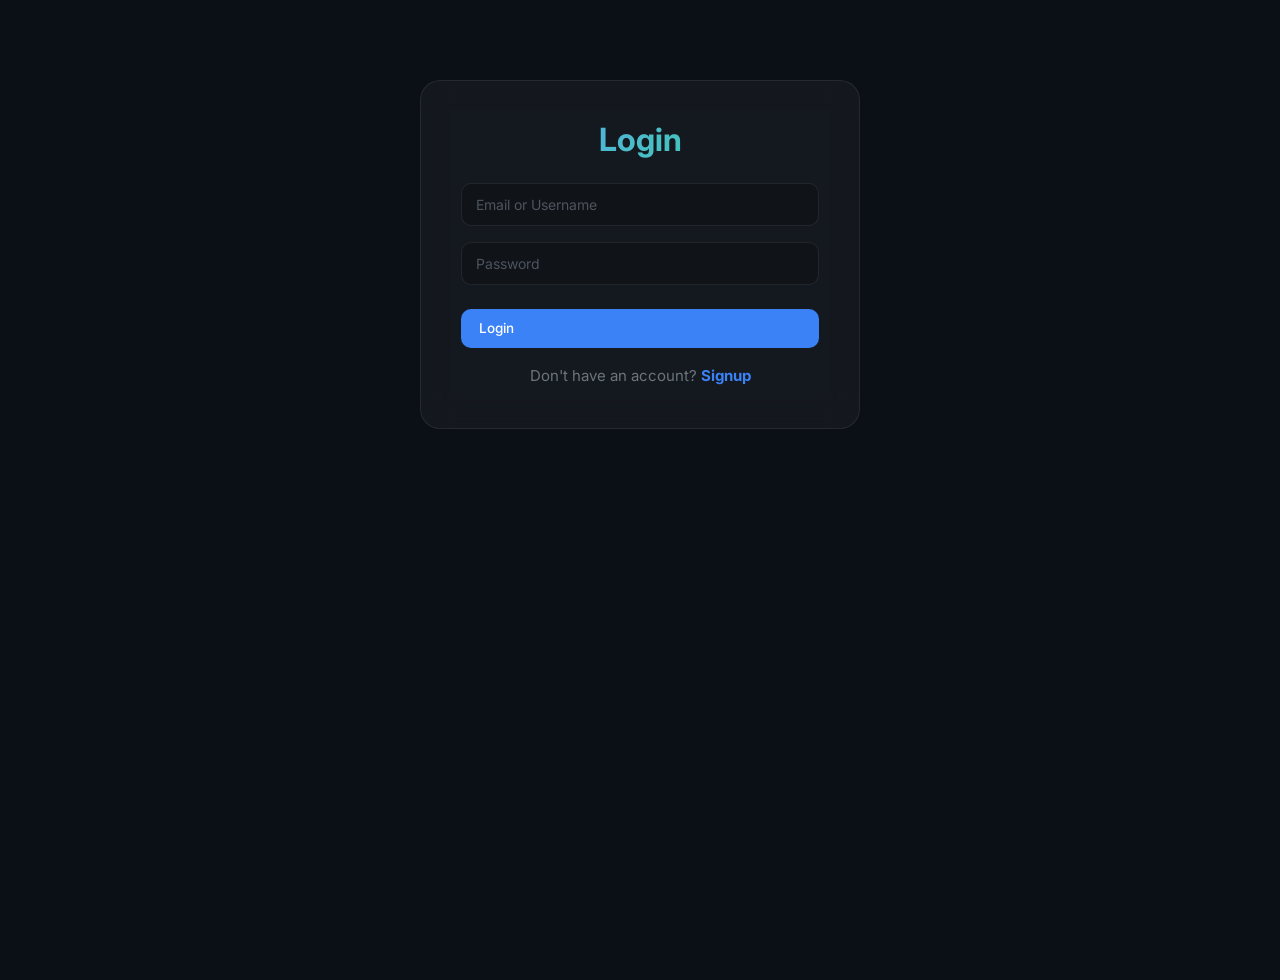
<file: frontend/index.html>
<!DOCTYPE html>
<html lang="en">
<head>
    <meta charset="UTF-8">
    <meta name="viewport" content="width=device-width, initial-scale=1.0">
    <title>Team Task Manager</title>
    <script>
        if (localStorage.getItem('access')) {
            window.location.href = 'dashboard.html';
        } else {
            window.location.href = 'login.html';
        }
    </script>
</head>
<body>
</body>
</html>
</file>
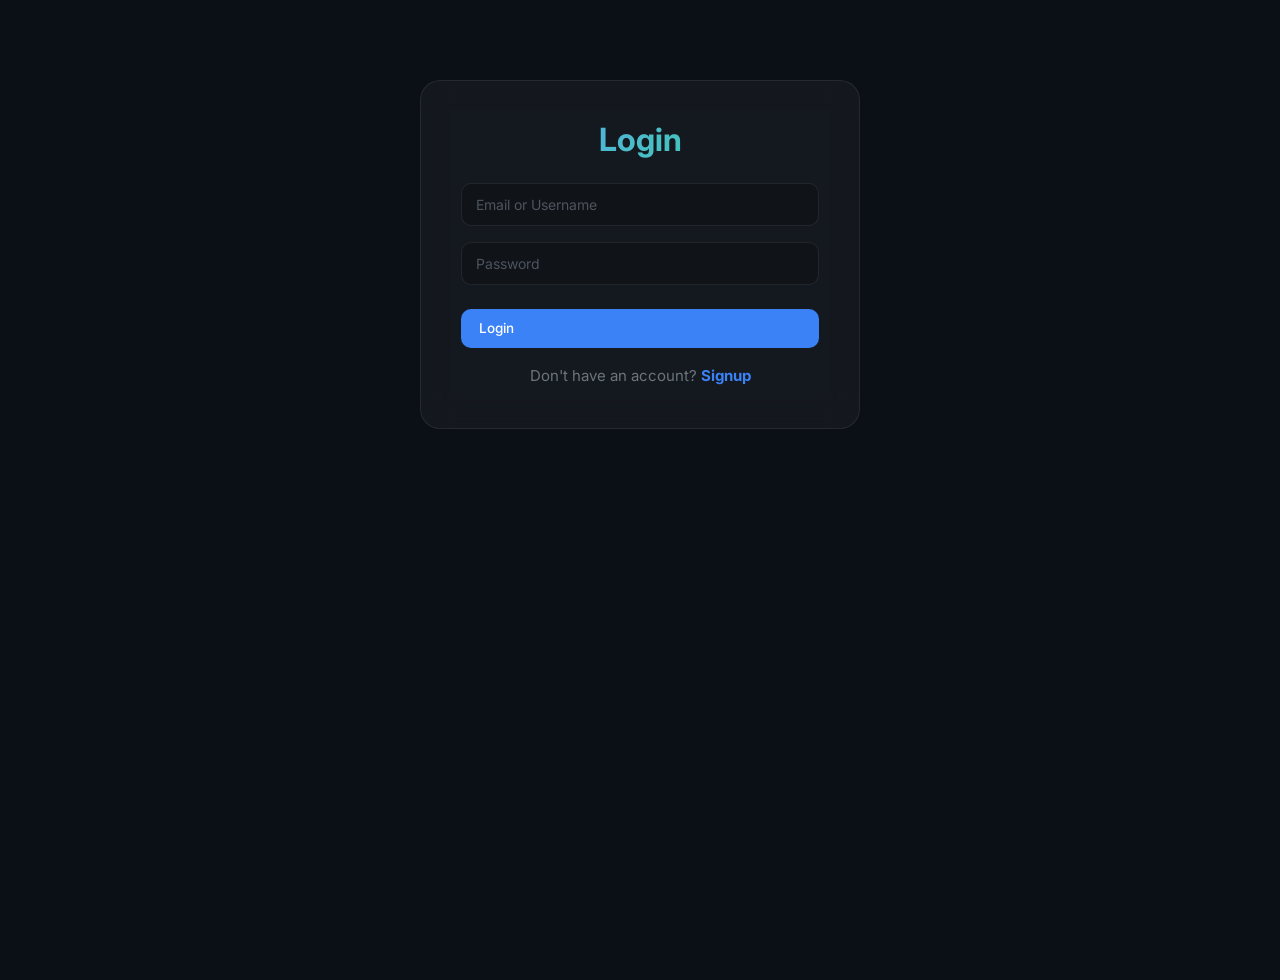
<file: frontend/create-project.html>
<!DOCTYPE html>
<html lang="en">
<head>
    <meta charset="UTF-8">
    <meta name="viewport" content="width=device-width, initial-scale=1.0">
    <title>Create Project - Team Task Manager</title>
    <link rel="stylesheet" href="https://cdn.jsdelivr.net/npm/bootstrap@5.3.0/dist/css/bootstrap.min.css">
    <link rel="stylesheet" href="css/style.css">
</head>
<body>

<nav class="navbar navbar-expand-lg navbar-dark mb-4">
    <div class="container-fluid dashboard-container my-0 py-0">
        <a class="navbar-brand text-gradient fw-bold" href="dashboard.html">Team Task Manager</a>
        <div class="d-flex gap-3">
            <a href="dashboard.html" class="btn btn-outline-light btn-sm">Dashboard</a>
        </div>
    </div>
</nav>

<div class="container-box mt-5">
    <h2 class="text-center mb-4 text-gradient fw-bold">Create Project</h2>

    <input type="text" id="projectName" class="form-control mb-3" placeholder="Project Name">
    <textarea id="projectDescription" class="form-control mb-4" rows="4" placeholder="Project Description"></textarea>

    <button class="btn btn-primary w-100" onclick="createProject()">Create Project</button>
</div>

<script src="js/project.js"></script>

</body>
</html>
</file>
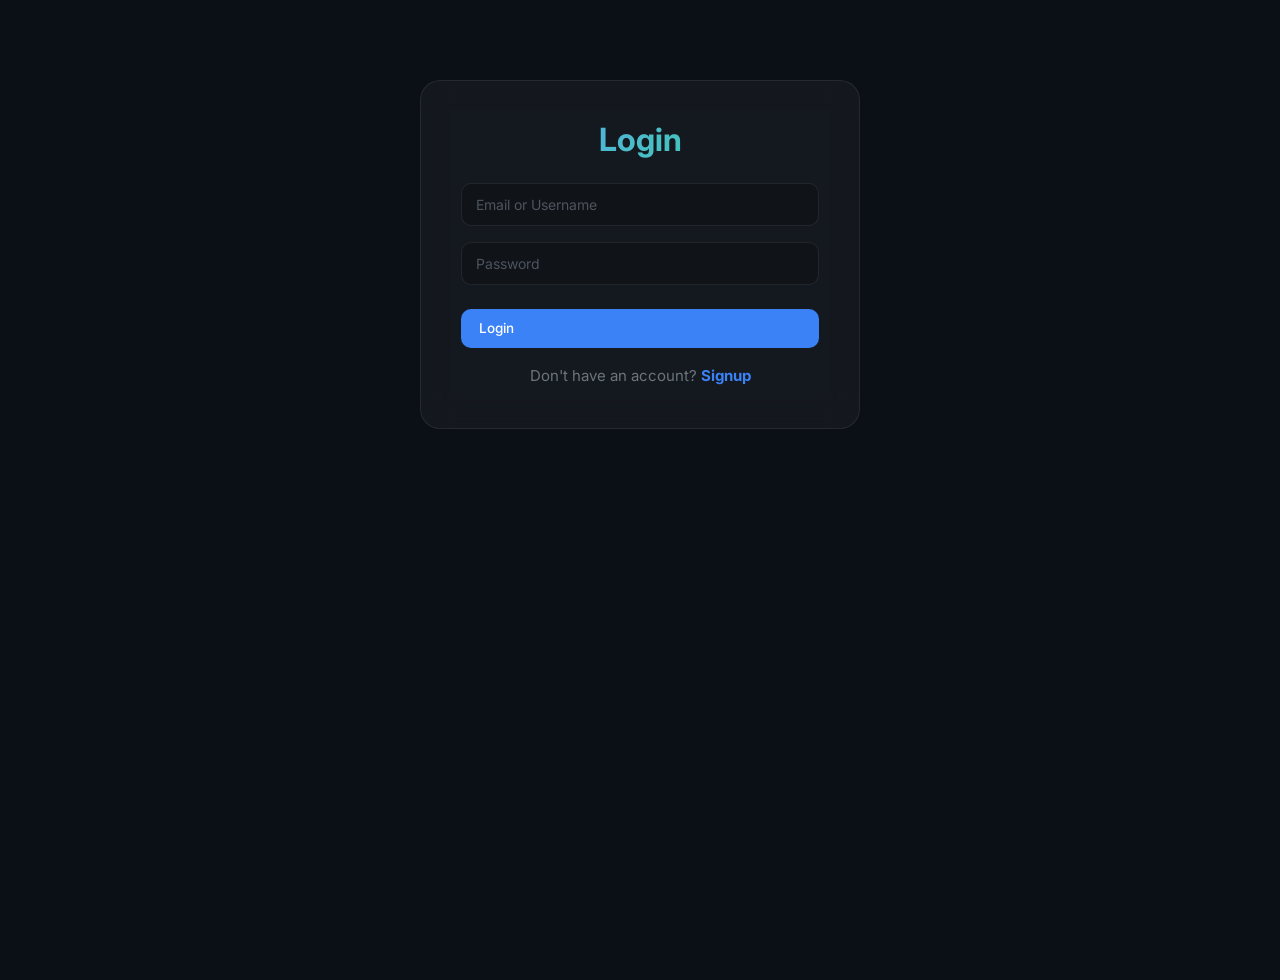
<file: frontend/create-task.html>
<!DOCTYPE html>
<html lang="en">
<head>
    <meta charset="UTF-8">
    <meta name="viewport" content="width=device-width, initial-scale=1.0">
    <title>Create Task - Team Task Manager</title>
    <link rel="stylesheet" href="https://cdn.jsdelivr.net/npm/bootstrap@5.3.0/dist/css/bootstrap.min.css">
    <link rel="stylesheet" href="css/style.css">
</head>
<body>

<nav class="navbar navbar-expand-lg navbar-dark mb-4">
    <div class="container-fluid dashboard-container my-0 py-0">
        <a class="navbar-brand text-gradient fw-bold" href="dashboard.html">Team Task Manager</a>
        <div class="d-flex gap-3">
            <a href="dashboard.html" class="btn btn-outline-light btn-sm">Dashboard</a>
        </div>
    </div>
</nav>

<div class="container-box mt-5">
    <h2 class="text-center mb-4 text-gradient fw-bold">Create Task</h2>

    <input type="text" id="title" class="form-control mb-3" placeholder="Task Title">
    <textarea id="description" class="form-control mb-3" rows="3" placeholder="Description"></textarea>
    
    <select id="project_id" class="form-control mb-3">
        <option value="" disabled selected>Select Project</option>
    </select>

    <select id="assigned_to" class="form-control mb-3">
        <option value="" disabled selected>Assign To (User ID)</option>
    </select>

    <select id="priority" class="form-control mb-3">
        <option value="LOW">Low</option>
        <option value="MEDIUM" selected>Medium</option>
        <option value="HIGH">High</option>
    </select>

    <input type="date" id="due_date" class="form-control mb-4">

    <button class="btn btn-primary w-100" onclick="createTask()">Create Task</button>
</div>

<script src="js/task.js"></script>

</body>
</html>
</file>
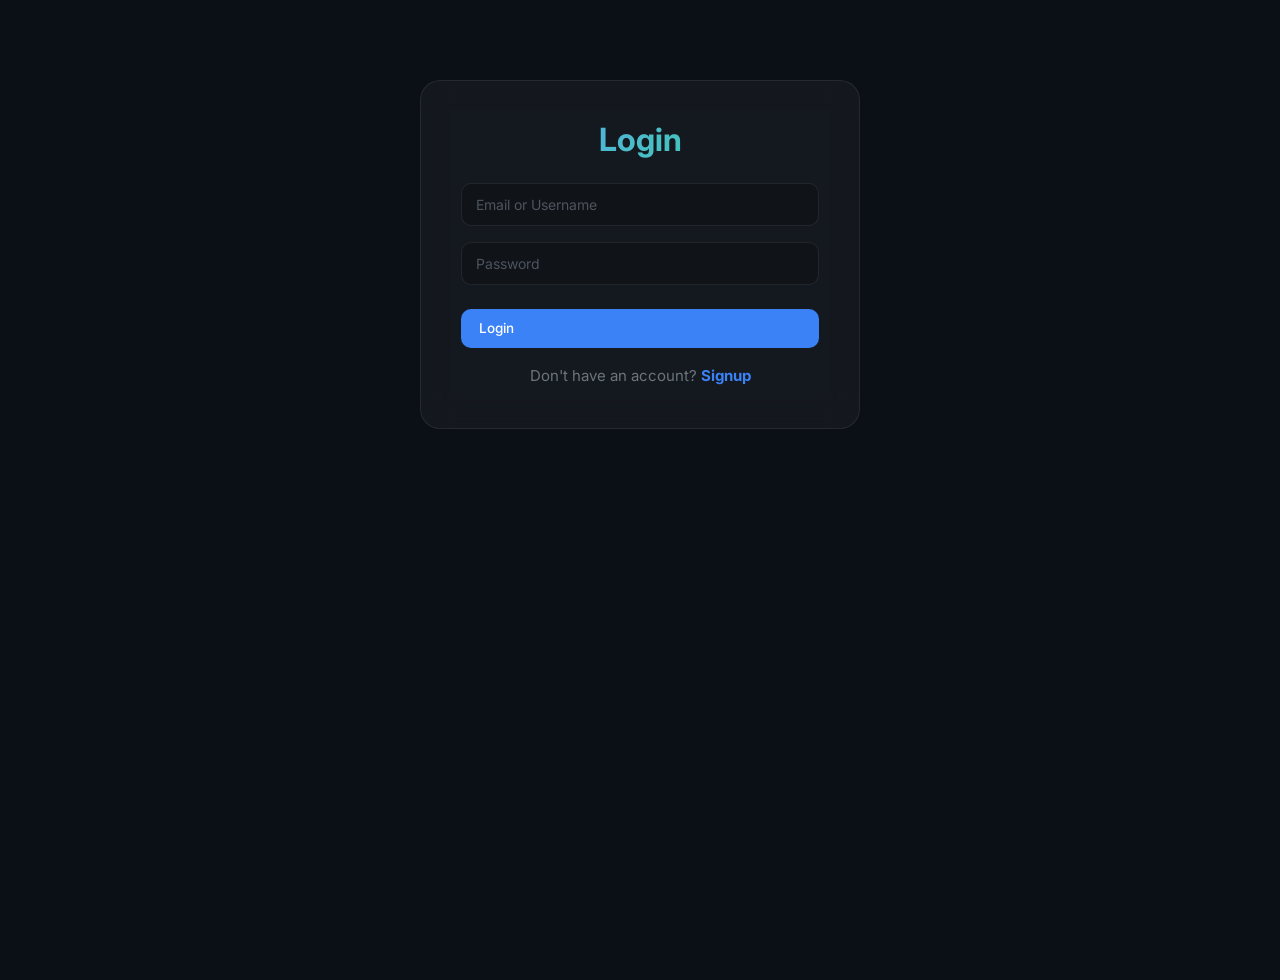
<file: frontend/dashboard.html>
<!DOCTYPE html>
<html lang="en">
<head>
    <meta charset="UTF-8">
    <meta name="viewport" content="width=device-width, initial-scale=1.0">
    <title>Dashboard - Team Task Manager</title>
    <link rel="stylesheet" href="https://cdn.jsdelivr.net/npm/bootstrap@5.3.0/dist/css/bootstrap.min.css">
    <link rel="stylesheet" href="css/style.css">
</head>
<body>

<nav class="navbar navbar-expand-lg navbar-dark mb-4">
    <div class="container-fluid dashboard-container my-0 py-0">
        <a class="navbar-brand text-gradient fw-bold" href="dashboard.html">Team Task Manager</a>
        <div class="d-flex gap-3">
            <a href="create-project.html" id="nav-new-project" class="btn btn-outline-light btn-sm">New Project</a>
            <a href="create-task.html" id="nav-new-task" class="btn btn-primary btn-sm" style="display:none;">New Task</a>
            <button class="btn btn-danger btn-sm" onclick="logout()">Logout</button>
        </div>
    </div>
</nav>

<div class="dashboard-container mt-0">
    <div class="row mb-5" id="dashboard-stats" style="display: none;">
        <div class="col-12">
            <h3 class="mb-4">Dashboard Statistics</h3>
            <div class="row g-4">
                <div class="col-md-2 col-6">
                    <div class="card-box bg-primary bg-opacity-10 text-center px-1">
                        <h4 class="fw-bold" id="stat-total-tasks">0</h4>
                        <p class="text-secondary mb-0 small">Total</p>
                    </div>
                </div>
                <div class="col-md-2 col-6">
                    <div class="card-box bg-warning bg-opacity-10 text-center px-1">
                        <h4 class="fw-bold" id="stat-todo-tasks">0</h4>
                        <p class="text-secondary mb-0 small">To Do</p>
                    </div>
                </div>
                <div class="col-md-2 col-6">
                    <div class="card-box bg-info bg-opacity-10 text-center px-1">
                        <h4 class="fw-bold" id="stat-inprogress-tasks">0</h4>
                        <p class="text-secondary mb-0 small">In Progress</p>
                    </div>
                </div>
                <div class="col-md-2 col-6">
                    <div class="card-box bg-success bg-opacity-10 text-center px-1">
                        <h4 class="fw-bold" id="stat-done-tasks">0</h4>
                        <p class="text-secondary mb-0 small">Done</p>
                    </div>
                </div>
                <div class="col-md-2 col-6">
                    <div class="card-box bg-danger bg-opacity-10 text-center px-1">
                        <h4 class="fw-bold" id="stat-overdue-tasks">0</h4>
                        <p class="text-secondary mb-0 small">Overdue</p>
                    </div>
                </div>
            </div>
        </div>
    </div>

    <div class="row mb-5" id="tasks-per-user-section" style="display:none;">
        <div class="col-12">
            <h3 class="mb-4">Tasks Per User</h3>
            <div id="tasks-per-user-list" class="row g-3"></div>
        </div>
    </div>

    <div class="row mb-5">
        <div class="col-12">
            <h3 class="mb-4">My Projects</h3>
            <div id="projects-list" class="row g-4"></div>
        </div>
    </div>

    <div class="row">
        <div class="col-12">
            <h3 class="mb-4">My Tasks</h3>
            <div class="d-flex gap-3 mb-4">
                <button class="btn btn-outline-light btn-sm" onclick="filterTasks('ALL')">All</button>
                <button class="btn btn-outline-warning btn-sm" onclick="filterTasks('TODO')">To Do</button>
                <button class="btn btn-outline-info btn-sm" onclick="filterTasks('IN_PROGRESS')">In Progress</button>
                <button class="btn btn-outline-success btn-sm" onclick="filterTasks('DONE')">Done</button>
            </div>
            <div id="tasks-list" class="row g-4"></div>
        </div>
    </div>
</div>

<script src="js/dashboard.js"></script>

</body>
</html>
</file>
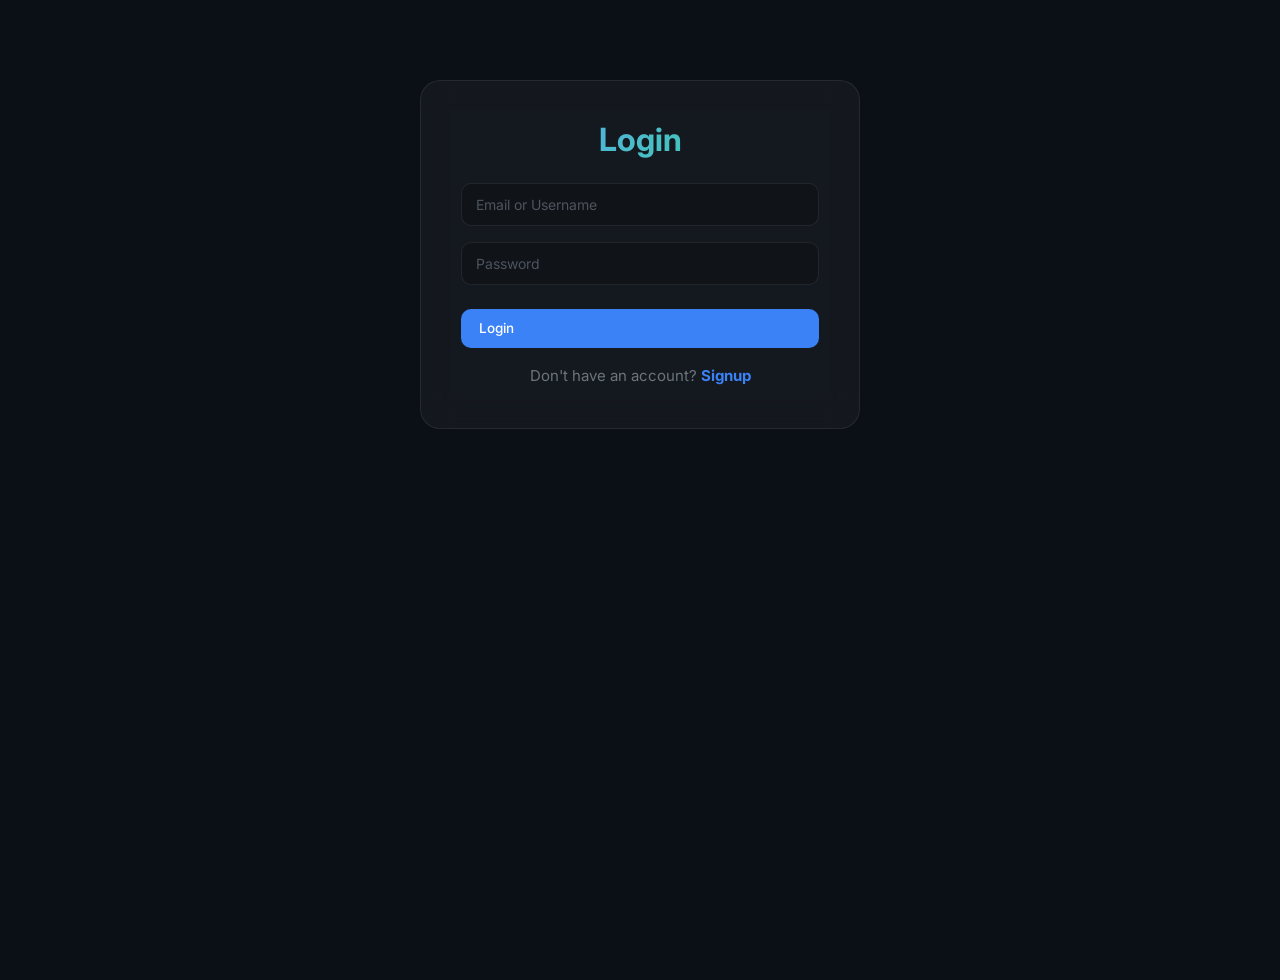
<file: frontend/login.html>
<!DOCTYPE html>
<html lang="en">
<head>
    <meta charset="UTF-8">
    <meta name="viewport" content="width=device-width, initial-scale=1.0">
    <title>Login - Team Task Manager</title>
    <link rel="stylesheet" href="https://cdn.jsdelivr.net/npm/bootstrap@5.3.0/dist/css/bootstrap.min.css">
    <link rel="stylesheet" href="css/style.css">
</head>
<body>

<div class="container-box">
    <h2 class="text-center mb-4 text-gradient fw-bold">Login</h2>

    <input type="text" id="login" class="form-control mb-3" placeholder="Email or Username" autocomplete="username">
    <input type="password" id="password" class="form-control mb-4" placeholder="Password">

    <button class="btn btn-primary w-100 mb-3" onclick="login()">Login</button>

    <p class="text-center text-secondary mb-0">
        Don't have an account? <a href="signup.html" class="fw-bold">Signup</a>
    </p>
</div>

<script src="js/auth.js?v=3"></script>

</body>
</html>
</file>
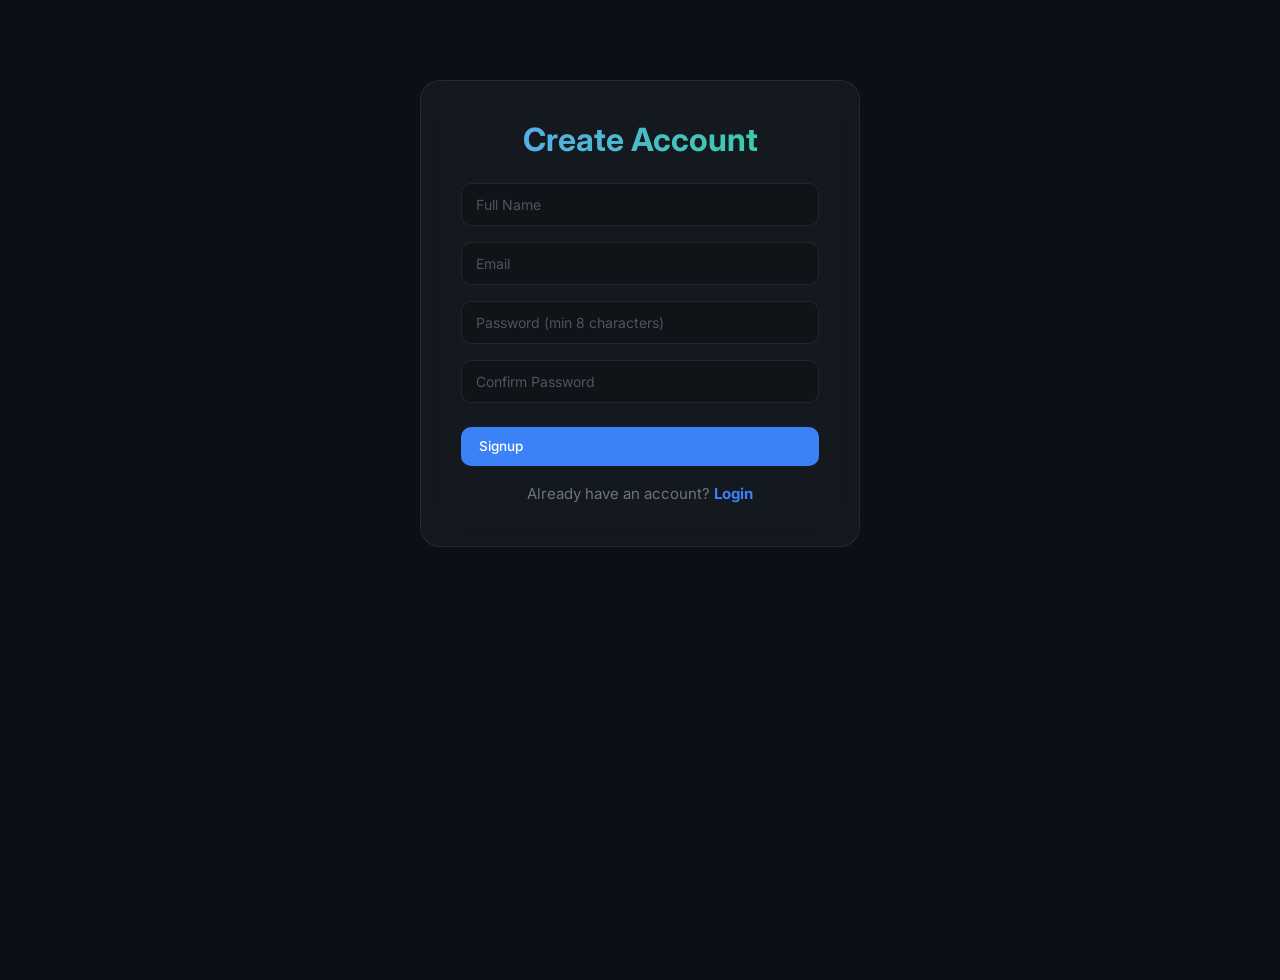
<file: frontend/signup.html>
<!DOCTYPE html>
<html lang="en">
<head>
    <meta charset="UTF-8">
    <meta name="viewport" content="width=device-width, initial-scale=1.0">
    <title>Signup - Team Task Manager</title>
    <link rel="stylesheet" href="https://cdn.jsdelivr.net/npm/bootstrap@5.3.0/dist/css/bootstrap.min.css">
    <link rel="stylesheet" href="css/style.css">
</head>
<body>

<div class="container-box">
    <h2 class="text-center mb-4 text-gradient fw-bold">Create Account</h2>

    <input type="text" id="name" class="form-control mb-3" placeholder="Full Name">
    <input type="email" id="email" class="form-control mb-3" placeholder="Email">
    <input type="password" id="password" class="form-control mb-3" placeholder="Password (min 8 characters)" autocomplete="new-password">
    <input type="password" id="confirm_password" class="form-control mb-4" placeholder="Confirm Password" autocomplete="new-password">

    <button class="btn btn-primary w-100 mb-3" onclick="signup()">Signup</button>

    <p class="text-center text-secondary mb-0">
        Already have an account? <a href="login.html" class="fw-bold">Login</a>
    </p>
</div>

<script src="js/auth.js?v=3"></script>

</body>
</html>
</file>
<file: frontend/css/style.css>
/* ── Design tokens ─────────────────────────────── */
@import url('https://fonts.googleapis.com/css2?family=Inter:wght@300;400;500;600&display=swap');

:root {
    /* Surfaces */
    --bg: #0b0f16;
    --surface-1: rgba(255, 255, 255, 0.04);
    --surface-2: rgba(255, 255, 255, 0.07);
    --border: rgba(255, 255, 255, 0.08);
    --border-hover: rgba(255, 255, 255, 0.18);

    /* Typography */
    --text-1: #e6edf3;
    --text-2: #8b949e;
    --text-3: #4d555e;

    /* Brand */
    --accent: #3b82f6;
    --accent-light: rgba(59, 130, 246, 0.15);
    --accent-dim: #2563eb;

    /* Semantic */
    --success: #22c55e;
    --warning: #f59e0b;
    --danger: #ef4444;

    /* Layout */
    --radius-sm: 6px;
    --radius-md: 10px;
    --radius-lg: 14px;
    --radius-xl: 20px;
    --blur: blur(16px);
    --transition: 0.18s ease;
}

/* ── Base ───────────────────────────────────────── */
*,
*::before,
*::after {
    box-sizing: border-box;
}

body {
    font-family: 'Inter', system-ui, sans-serif;
    font-size: 15px;
    line-height: 1.6;
    color: var(--text-1);
    background: var(--bg);
    min-height: 100vh;
    -webkit-font-smoothing: antialiased;
}

/* ── Navbar ─────────────────────────────────────── */
.navbar {
    position: sticky;
    top: 0;
    z-index: 100;
    display: flex;
    align-items: center;
    gap: 24px;
    padding: 0 24px;
    height: 56px;
    background: rgba(11, 15, 22, 0.8);
    backdrop-filter: var(--blur);
    border-bottom: 0.5px solid var(--border);
}

/* ── Containers ─────────────────────────────────── */
.container-box {
    width: 100%;
    max-width: 440px;
    margin: 80px auto;
    padding: 40px;
    background: var(--surface-1);
    border: 0.5px solid var(--border);
    border-radius: var(--radius-xl);
    backdrop-filter: var(--blur);
}

.dashboard-container {
    max-width: 1080px;
    margin: 40px auto;
    padding: 0 24px;
}

/* ── Cards ──────────────────────────────────────── */
.card-box {
    background: var(--surface-1);
    border: 0.5px solid var(--border);
    border-radius: var(--radius-lg);
    padding: 22px 24px;
    transition: border-color var(--transition), transform var(--transition);
}

.card-box:hover {
    border-color: var(--border-hover);
    transform: translateY(-3px);
}

/* ── Form controls ──────────────────────────────── */
.form-label {
    display: block;
    font-size: 12px;
    font-weight: 500;
    color: var(--text-2);
    margin-bottom: 6px;
    letter-spacing: 0.02em;
}

.form-control {
    width: 100%;
    background: rgba(0, 0, 0, 0.2);
    border: 0.5px solid var(--border);
    border-radius: var(--radius-md);
    padding: 10px 14px;
    font-size: 14px;
    font-family: inherit;
    color: var(--text-1);
    outline: none;
    transition: border-color var(--transition), box-shadow var(--transition);
}

.form-control::placeholder {
    color: var(--text-3);
}

.form-control:focus {
    border-color: var(--accent);
    box-shadow: 0 0 0 3px var(--accent-light);
}

/* ── Buttons ────────────────────────────────────── */
.btn {
    display: inline-flex;
    align-items: center;
    gap: 6px;
    font-family: inherit;
    font-size: 13.5px;
    font-weight: 500;
    border-radius: var(--radius-md);
    padding: 9px 18px;
    border: none;
    cursor: pointer;
    transition: background var(--transition), transform var(--transition);
}

.btn-primary {
    background: var(--accent);
    color: #fff;
}

.btn-primary:hover {
    background: var(--accent-dim);
    transform: translateY(-1px);
}

.btn-ghost {
    background: transparent;
    border: 0.5px solid var(--border);
    color: var(--text-2);
}

.btn-ghost:hover {
    background: var(--surface-2);
    border-color: var(--border-hover);
    color: var(--text-1);
}

/* ── Badges ─────────────────────────────────────── */
.badge {
    display: inline-block;
    font-size: 11px;
    font-weight: 500;
    padding: 3px 10px;
    border-radius: 20px;
    letter-spacing: 0.03em;
}

.badge-success {
    background: rgba(34, 197, 94, 0.12);
    color: #4ade80;
    border: 0.5px solid rgba(34, 197, 94, 0.2);
}

.badge-info {
    background: rgba(59, 130, 246, 0.12);
    color: #93c5fd;
    border: 0.5px solid rgba(59, 130, 246, 0.2);
}

.badge-danger {
    background: rgba(239, 68, 68, 0.12);
    color: #fca5a5;
    border: 0.5px solid rgba(239, 68, 68, 0.2);
}

/* ── Typography helpers ─────────────────────────── */
.text-gradient {
    background: linear-gradient(135deg, #60a5fa 0%, #34d399 100%);
    -webkit-background-clip: text;
    -webkit-text-fill-color: transparent;
    background-clip: text;
}

.eyebrow {
    font-size: 11px;
    font-weight: 500;
    text-transform: uppercase;
    letter-spacing: 0.08em;
    color: var(--text-2);
}

/* ── Links ──────────────────────────────────────── */
a {
    color: var(--accent);
    text-decoration: none;
    transition: color var(--transition);
}

a:hover {
    color: #93c5fd;
    text-decoration: underline;
}
</file>
